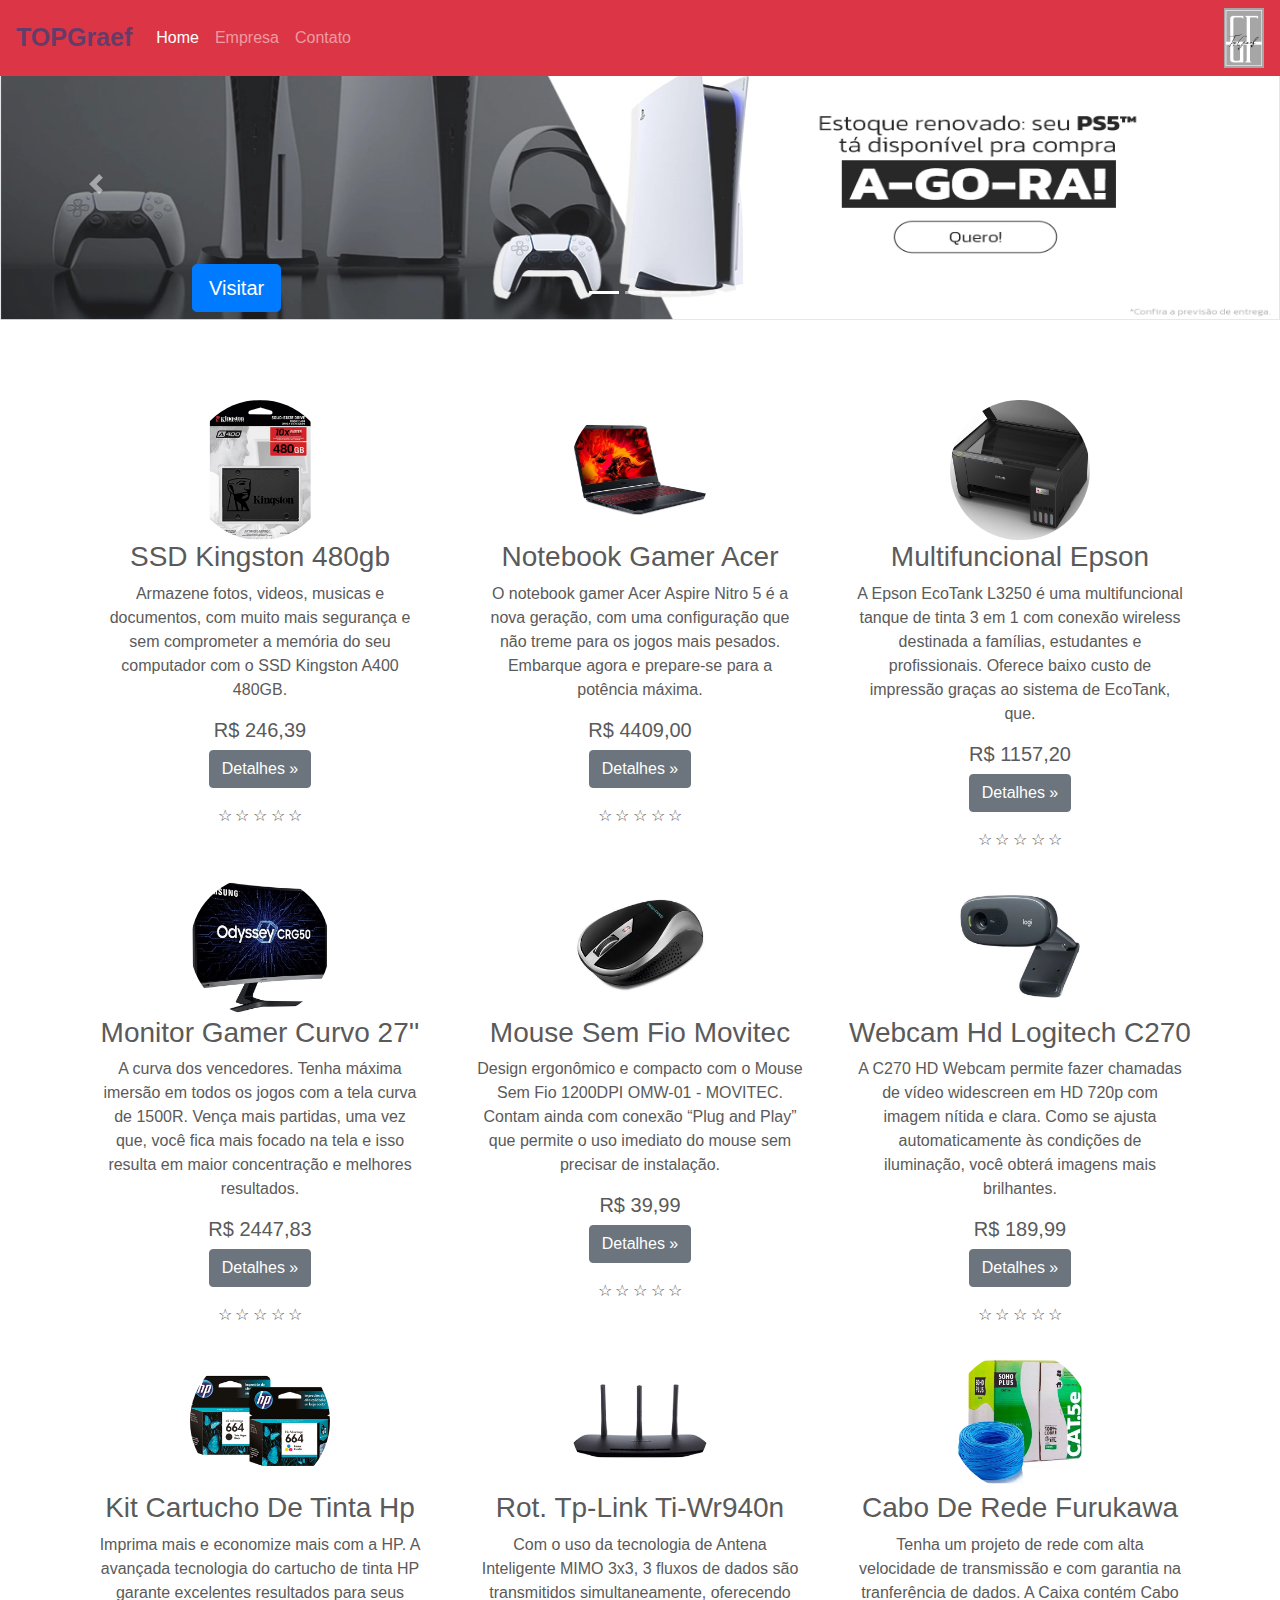
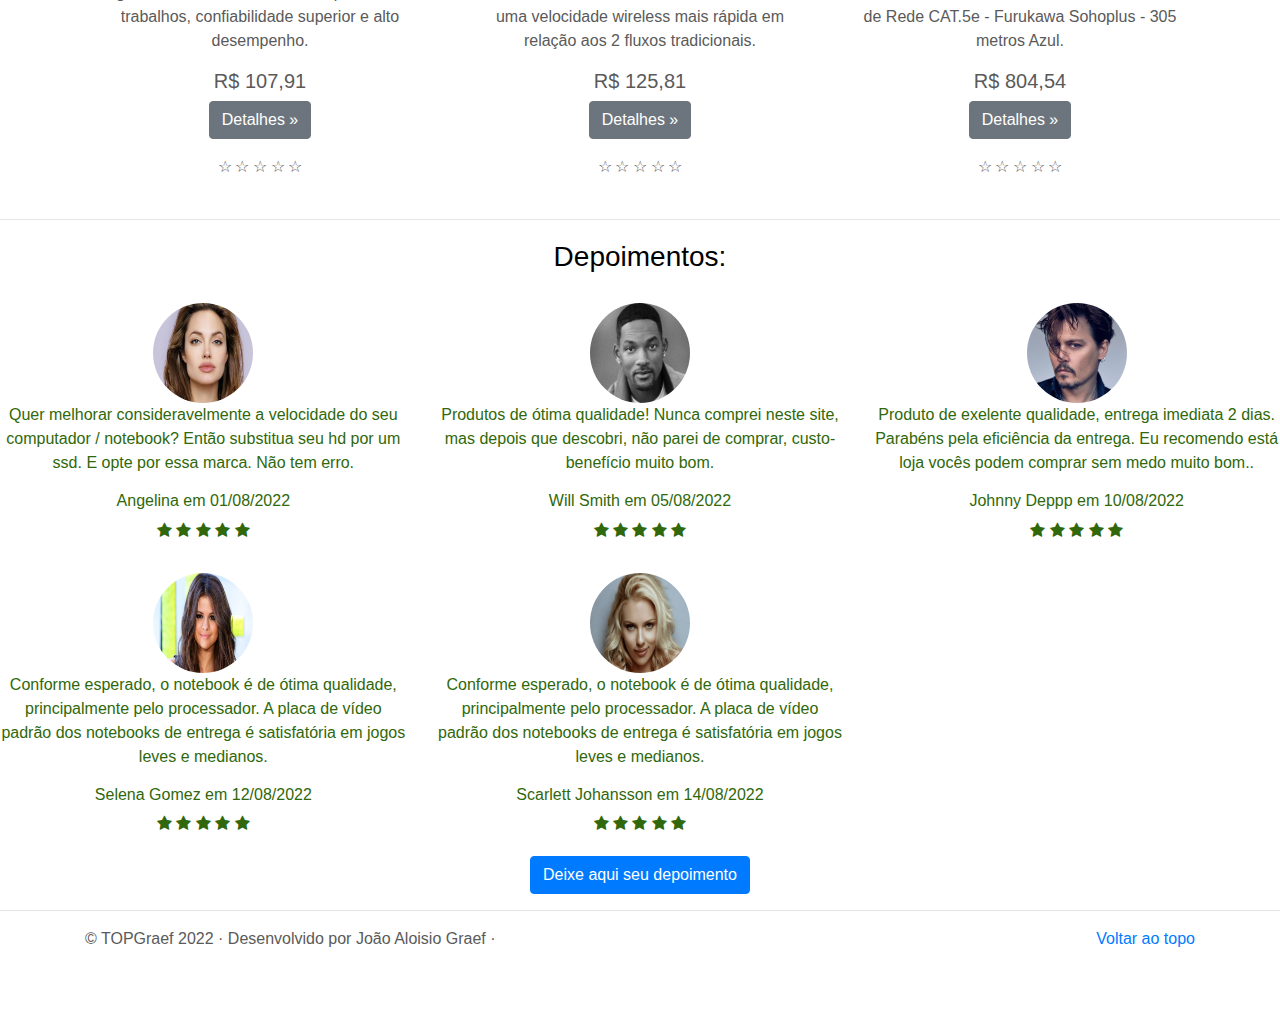
<file: index.html>
<!doctype html>
<html lang="en">

<head>
  <meta charset="utf-8">
  <meta name="viewport" content="width=device-width, initial-scale=1, shrink-to-fit=no">
  <meta name="description" content="">
  <meta name="author" content="">
  <link rel="icon" href="./Imagens/logo_loja.png">
  <link rel="stylesheet" href="./estilos.css">
  <link rel="stylesheet" href="https://cdnjs.cloudflare.com/ajax/libs/font-awesome/4.7.0/css/font-awesome.min.css">

  <title>TOPGraef Informática</title>

  <!-- Principal CSS do Bootstrap -->
  <link href="./bootstrap.min.css" rel="stylesheet">

  <!-- Estilos customizados para esse template -->
  <link href="./carousel.css" rel="stylesheet">

  <link rel="stylesheet" href="./estilos.css">
</head>

<body>

  <header>
    <nav class="navbar navbar-expand-md navbar-dark fixed-top bg-danger">
      <a class="navbar-brand" href="#"><b>TOPGraef</b></a>
      <button class="navbar-toggler" type="button" data-toggle="collapse" data-target="#navbarCollapse"
        aria-controls="navbarCollapse" aria-expanded="false" aria-label="Toggle navigation">
        <span class="navbar-toggler-icon"></span>
      </button>
      <div class="collapse navbar-collapse" id="navbarCollapse">
        <ul class="navbar-nav mr-auto">
          <li class="nav-item active">
            <a class="nav-link" href="./index.html">Home<span class="sr-only">(atual)</span></a>
          </li>
          <li class="nav-item">
            <a class="nav-link" href="./empresa.html">Empresa</a>
          </li>
          <li class="nav-item">
            <a class="nav-link " href="./contato.html">Contato</a>
          </li>
        </ul>
      </div>
      <img class="logo" src="./Imagens/logo_loja_menor.jpg" alt="">
    </nav>
  </header>

  <main role="main">
    <!--Carrossel-->
    <div id="myCarousel" class="carousel slide" data-ride="carousel">
      <ol class="carousel-indicators">
        <li data-target="#myCarousel" data-slide-to="0" class="active"></li>
        <li data-target="#myCarousel" data-slide-to="1"></li>
        <li data-target="#myCarousel" data-slide-to="2"></li>
      </ol>
      <div class="carousel-inner">
        <div class="carousel-item active">
          <img class="first-slide d-block w-100" src="./Imagens/anuncio1.webp"  alt="First slide">
          <div class="container">
            <div class="carousel-caption text-left">
              <p><a class="btn btn-lg btn-primary"
                  href="https://www.submarino.com.br/especial/playstation?chave=prf_hm_dt_gam_1_cupom-ps5"
                  target="_blank" role="button">Visitar</a></p>
            </div>
          </div>
        </div>
        <div class="carousel-item">
          <img class="second-slide d-block w-100" src="./Imagens/anuncio2.webp" alt="Second slide">
          <div class="container">
            <div class="carousel-caption text-left">
              <p><a class="btn btn-lg btn-primary"
                  href="https://www.submarino.com.br/especial/dia-dos-pais?chave=prf_hm_dt_0_1_diadospais"
                  target="_blank" role="button">Visitar</a></p>
            </div>
          </div>
        </div>
        <div class="carousel-item">
          <img class="third-slide d-block w-100" src="./Imagens/anuncio3.webp" alt="Third slide">
          <div class="container">
            <div class="carousel-caption text-left">
              <p><a class="btn btn-lg btn-primary"
                  href="https://www.submarino.com.br/especial/livros-faculdade?chave=prf_hm_dt_lit_1_vau"
                  target="_blank" role="button">Visitar</a></p>
            </div>
          </div>
        </div>
      </div>
      <a class="carousel-control-prev" href="#myCarousel" role="button" data-slide="prev">
        <span class="carousel-control-prev-icon" aria-hidden="true"></span>
        <span class="sr-only">Voltar</span>
      </a>
      <a class="carousel-control-next" href="#myCarousel" role="button" data-slide="next">
        <span class="carousel-control-next-icon" aria-hidden="true"></span>
        <span class="sr-only">Avançar</span>
      </a>
    </div>


    <!-- Mensagens de marketing e outras featurezinhas
      ================================================== -->
    <!-- Envolve o resto da página em outro container, para centralizar todo o conteúdo. -->


    <div class="container marketing">

      <!-- Primeira lista de produtos -->
      <div class="row">
        <div class="col-lg-4">
          <img class="rounded-circle" src="./Imagens/ssd_card.webp" alt="Generic placeholder image" width="140"
            height="140">
          <h3>SSD Kingston 480gb</h3>
          <p>Armazene fotos, videos, musicas e documentos, com muito mais segurança e sem comprometer
            a memória do seu computador com o SSD Kingston A400 480GB.</p>
          <h5>R$ 246,39</h5>
          <p><a class="btn btn-secondary" href="./produto1.html" role="button">Detalhes &raquo;</a></p>
          <div class="rating">
            <span>☆</span><span>☆</span><span>☆</span><span>☆</span><span>☆</span>
          </div>
        </div><!-- /.col-lg-4 -->

        <div class="col-lg-4">
          <img class="rounded-circle" src="./Imagens/notebook_card.webp" alt="Generic placeholder image" width="140"
            height="140">
          <h3>Notebook Gamer Acer</h3>
          <p>O notebook gamer Acer Aspire Nitro 5 é a nova geração, com uma configuração que
            não treme para os jogos mais pesados. Embarque agora e prepare-se para a potência máxima.</p>
          <h5>R$ 4409,00</h5>
          <p><a class="btn btn-secondary" href="./produto2.html" role="button">Detalhes &raquo;</a></p>
          <div class="rating">
            <span>☆</span><span>☆</span><span>☆</span><span>☆</span><span>☆</span>
          </div>
        </div><!-- /.col-lg-4 -->

        <div class="col-lg-4">
          <img class="rounded-circle" src="./Imagens/impressora_card.webp" alt="Generic placeholder image" width="140"
            height="140">
          <h3>Multifuncional Epson</h3>
          <p>A Epson EcoTank L3250 é uma multifuncional tanque de tinta 3 em 1 com conexão wireless destinada a
            famílias, estudantes e profissionais. Oferece baixo custo de impressão graças ao sistema de EcoTank,
            que.</p>
          <h5>R$ 1157,20</h5>
          <p><a class="btn btn-secondary" href="#" role="button">Detalhes &raquo;</a></p>
          <div class="rating">
            <span>☆</span><span>☆</span><span>☆</span><span>☆</span><span>☆</span>
          </div>
        </div><!-- /.col-lg-4 -->
      </div><!-- /.row -->

      <!-- Segunda lista de produtos-->
      <div class="row">
        <div class="col-lg-4">
          <img class="rounded-circle" src="./Imagens/monitor_card.webp" alt="Generic placeholder image" width="140"
            height="140">
          <h3>Monitor Gamer Curvo 27''</h3>
          <p>A curva dos vencedores. Tenha máxima imersão em todos os jogos com a tela curva de 1500R.
            Vença mais partidas, uma vez que, você fica mais focado na tela e isso resulta em maior
            concentração e melhores resultados.</p>
          <h5>R$ 2447,83</h5>
          <p><a class="btn btn-secondary" href="#" role="button">Detalhes &raquo;</a></p>
          <div class="rating">
            <span>☆</span><span>☆</span><span>☆</span><span>☆</span><span>☆</span>
          </div>
        </div><!-- /.col-lg-4 -->

        <div class="col-lg-4">
          <img class="rounded-circle" src="./Imagens/mouse_card.webp" alt="Generic placeholder image" width="140"
            height="140">
          <h3>Mouse Sem Fio Movitec</h3>
          <p>Design ergonômico e compacto com o Mouse Sem Fio 1200DPI OMW-01 - MOVITEC.
            Contam ainda com conexão “Plug and Play” que permite o
            uso imediato do mouse sem precisar de instalação. </p>
          <h5>R$ 39,99</h5>
          <p><a class="btn btn-secondary" href="#" role="button">Detalhes &raquo;</a></p>
          <div class="rating">
            <span>☆</span><span>☆</span><span>☆</span><span>☆</span><span>☆</span>
          </div>
        </div><!-- /.col-lg-4 -->

        <div class="col-lg-4">
          <img class="rounded-circle" src="./Imagens/webcam_card.webp" alt="Generic placeholder image" width="140"
            height="140">
          <h3>Webcam Hd Logitech C270</h3>
          <p>A C270 HD Webcam permite fazer chamadas de vídeo widescreen em HD 720p com imagem
            nítida e clara. Como se ajusta automaticamente às condições de iluminação,
            você obterá imagens mais brilhantes.</p>
          <h5>R$ 189,99</h5>
          <p><a class="btn btn-secondary" href="#" role="button">Detalhes &raquo;</a></p>
          <div class="rating">
            <span>☆</span><span>☆</span><span>☆</span><span>☆</span><span>☆</span>
          </div>
        </div><!-- /.col-lg-4 -->
      </div><!-- /.row -->

      <!-- Terceira lista de produtos-->
      <div class="row">
        <div class="col-lg-4">
          <img class="rounded-circle" src="./Imagens/cartucho_card.webp" alt="Generic placeholder image" width="140"
            height="140">
          <h3>Kit Cartucho De Tinta Hp</h3>
          <p>Imprima mais e economize mais com a HP. A avançada tecnologia do cartucho de tinta HP garante excelentes
            resultados para seus trabalhos, confiabilidade superior e alto desempenho.</p>
          <h5>R$ 107,91</h5>
          <p><a class="btn btn-secondary" href="#" role="button">Detalhes &raquo;</a></p>
          <div class="rating">
            <span>☆</span><span>☆</span><span>☆</span><span>☆</span><span>☆</span>
          </div>
        </div><!-- /.col-lg-4 -->

        <div class="col-lg-4">
          <img class="rounded-circle" src="./Imagens/roteador_card.webp" alt="Generic placeholder image" width="140"
            height="140">
          <h3>Rot. Tp-Link Ti-Wr940n</h3>
          <p>Com o uso da tecnologia de Antena Inteligente MIMO 3x3, 3 fluxos de dados são transmitidos simultaneamente,
            oferecendo uma velocidade wireless mais rápida em relação aos 2 fluxos tradicionais. </p>
          <h5>R$ 125,81</h5>
          <p><a class="btn btn-secondary" href="#" role="button">Detalhes &raquo;</a></p>
          <div class="rating">
            <span>☆</span><span>☆</span><span>☆</span><span>☆</span><span>☆</span>
          </div>
        </div><!-- /.col-lg-4 -->

        <div class="col-lg-4">
          <img class="rounded-circle" src="./Imagens/caborede_card.webp" alt="Generic placeholder image" width="140"
            height="140">
          <h3>Cabo De Rede Furukawa</h3>
          <p>Tenha um projeto de rede com alta velocidade de transmissão e com garantia na tranferência de dados.
            A Caixa contém Cabo de Rede CAT.5e - Furukawa Sohoplus - 305 metros Azul.</p>
          <h5>R$ 804,54</h5>
          <p><a class="btn btn-secondary" href="#" role="button">Detalhes &raquo;</a></p>
          <div class="rating">
            <span>☆</span><span>☆</span><span>☆</span><span>☆</span><span>☆</span>
          </div>
        </div><!-- /.col-lg-4 -->
      </div><!-- /.row -->

    </div><!-- /.container -->

    <hr>

    <!-- Depoimentos -->
    <div class="conteiner center">
      <h3>Depoimentos:</h3>
      <div class="row espaco-sup">
        <div class="col-lg-4">
          <img class="rounded-circle" src="./Imagens/pessoa1.jpg" alt="Generic placeholder image" width="100"
            height="100">
          <p>Quer melhorar consideravelmente a velocidade do seu computador / notebook?
            Então substitua seu hd por um ssd. E opte por essa marca. Não tem erro.
          </p>
          <h6>Angelina em 01/08/2022</h6>
          <span class="fa fa-star"></span>
          <span class="fa fa-star"></span>
          <span class="fa fa-star"></span>
          <span class="fa fa-star"></span>
          <span class="fa fa-star"></span>
        </div>

        <div class="col-lg-4">
          <img class="rounded-circle" src="./Imagens/pessoa2.jpg" alt="Generic placeholder image" width="100"
            height="100">
          <p>Produtos de ótima qualidade! Nunca comprei neste site, mas depois que descobri, não parei de comprar,
            custo-benefício muito bom.
          </p>
          <h6>Will Smith em 05/08/2022</h6>
          <span class="fa fa-star"></span>
          <span class="fa fa-star"></span>
          <span class="fa fa-star"></span>
          <span class="fa fa-star"></span>
          <span class="fa fa-star"></span>
        </div>

        <div class="col-lg-4">
          <img class="rounded-circle" src="./Imagens/pessoa3.jpg" alt="Generic placeholder image" width="100"
            height="100">
          <p>Produto de exelente qualidade, entrega imediata 2 dias. Parabéns pela eficiência da entrega.
            Eu recomendo está loja vocês podem comprar sem medo muito bom..
          </p>
          <h6>Johnny Deppp em 10/08/2022</h6>
          <span class="fa fa-star"></span>
          <span class="fa fa-star"></span>
          <span class="fa fa-star"></span>
          <span class="fa fa-star"></span>
          <span class="fa fa-star"></span>
        </div>
      </div>

      <div class="row espaco-sup">
        <div class="col-lg-4">
          <img class="rounded-circle" src="./Imagens/pessoa4.jpg" alt="Generic placeholder image" width="100"
            height="100">
          <p>Conforme esperado, o notebook é de ótima qualidade, principalmente pelo processador. A placa de vídeo
            padrão dos notebooks de entrega é satisfatória em jogos leves e medianos.
          </p>
          <h6>Selena Gomez em 12/08/2022</h6>
          <span class="fa fa-star"></span>
          <span class="fa fa-star"></span>
          <span class="fa fa-star"></span>
          <span class="fa fa-star"></span>
          <span class="fa fa-star"></span>
        </div>

        <div class="col-lg-4">
          <img class="rounded-circle" src="./Imagens/pessoa5.webp" alt="Generic placeholder image" width="100"
            height="100">
          <p>Conforme esperado, o notebook é de ótima qualidade, principalmente pelo processador. A placa de vídeo
            padrão dos notebooks de entrega é satisfatória em jogos leves e medianos.
          </p>
          <h6>Scarlett Johansson em 14/08/2022</h6>
          <span class="fa fa-star"></span>
          <span class="fa fa-star"></span>
          <span class="fa fa-star"></span>
          <span class="fa fa-star"></span>
          <span class="fa fa-star"></span>
        </div>
      </div>
    </div>


    <div class="conteiner center">
      <!-- Botão para acionar modal -->
      <button type="button" class="btn btn-primary" data-toggle="modal" data-target="#ExemploModalCentralizado">
        Deixe aqui seu depoimento
      </button>
    </div>


    <!-- Modal -->
    <div class="modal fade" id="ExemploModalCentralizado" tabindex="-1" role="dialog"
      aria-labelledby="TituloModalCentralizado" aria-hidden="true">
      <div class="modal-dialog modal-dialog-centered" role="document">
        <div class="modal-content">
          <div class="modal-header">
            <h5 class="modal-title" id="TituloModalCentralizado">DEPOIMENTO:
              <button type="button" class="close" data-dismiss="modal" aria-label="Fechar">
                <span aria-hidden="true">&times;</span>
              </button>
          </div>
          <div class="modal-body">
            <div class="form-group">
              <small id="emailHelp" class="form-text text-muted">Seus dados estão protegidos pela LGPD.</small>
              <label for="exampleFormControlInput1">Nome completo:</label>
              <input type="email" class="form-control" id="exampleFormControlInput1"
                placeholder="Digite seu nome aqui...">
            </div>
            <div class="form-group">
              <label for="exampleFormControlInput1">Endereço de email:</label>
              <input type="email" class="form-control" id="exampleFormControlInput1" placeholder="nome@exemplo.com">
            </div>
            <form>
              <div class="form-group">
                <label for="exampleFormControlFile1">Carregar arquivo de foto:</label>
                <input type="file" class="form-control-file" id="exampleFormControlFile1">
              </div>
            </form>
            <div class="form-group">
              <label for="exampleFormControlTextarea1">Seu depoimento:</label>
              <textarea class="form-control" id="exampleFormControlTextarea1" rows="10"
                placeholder="Digite aqui seu depoimento..."></textarea>
            </div>
            <div class="form-group">
              <label for="exampleFormControlInput1">Classifique sua experiência de compra:</label>
            </div>
            <div class="rating">
              <span>☆</span><span>☆</span><span>☆</span><span>☆</span><span>☆</span>
            </div>
          </div>
          <div class="modal-footer">
            <button type="button" class="btn btn-secondary" data-dismiss="modal">Fechar</button>
            <button type="button" class="btn btn-primary">Gravar depoimento</button>
          </div>
        </div>
      </div>
    </div>

    <!-- FOOTER -->
    <hr>
    <footer class="container">
      <p class="float-right"><a href="#">Voltar ao topo</a></p>
      <p>&copy; TOPGraef 2022 &middot; Desenvolvido por João Aloisio Graef &middot;</a></p>
    </footer>
  </main>

  <!-- Principal JavaScript do Bootstrap
    ================================================== -->
  <!-- Foi colocado no final para a página carregar mais rápido -->
  <script src="https://code.jquery.com/jquery-3.3.1.slim.min.js"
    integrity="sha384-q8i/X+965DzO0rT7abK41JStQIAqVgRVzpbzo5smXKp4YfRvH+8abtTE1Pi6jizo"
    crossorigin="anonymous"></script>
  <script>window.jQuery || document.write('<script src="../../assets/js/vendor/jquery-slim.min.js"><\/script>')</script>
  <script src="./popper.min.js"></script>
  <script src="./bootstrap.min.js"></script>
  <!-- Só faz o nossos placeholders de imagens funcionarem. Não precisar copiar a próxima linha! -->
  <script src="./holder.min.js"></script>
</body>

</html>
</file>
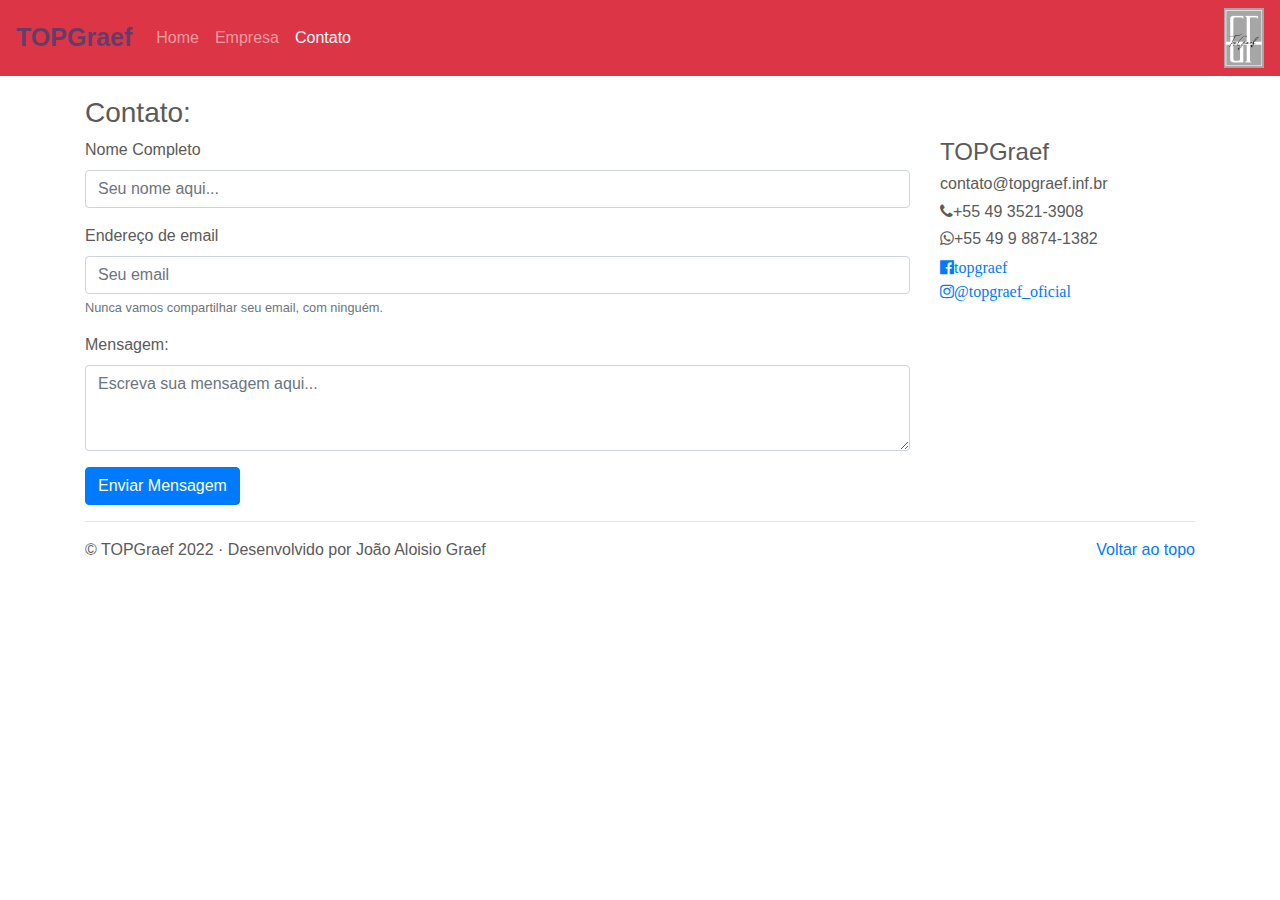
<file: contato.html>
<!DOCTYPE html>
<html lang="pt-br">
  <head>
    <!-- Meta tags Obrigatórias -->
    <meta charset="utf-8">
    <meta name="viewport" content="width=device-width, initial-scale=1, shrink-to-fit=no">

    <link rel="stylesheet" href="https://cdnjs.cloudflare.com/ajax/libs/font-awesome/4.7.0/css/font-awesome.min.css">
    <!-- Bootstrap CSS -->
    <link rel="stylesheet" href="https://stackpath.bootstrapcdn.com/bootstrap/4.1.3/css/bootstrap.min.css" integrity="sha384-MCw98/SFnGE8fJT3GXwEOngsV7Zt27NXFoaoApmYm81iuXoPkFOJwJ8ERdknLPMO" crossorigin="anonymous">
    
    <link rel="icon" href="./Imagens/logo_loja.png">

    <link rel="stylesheet" href="./estilos.css">


    <title>Contato - TOPGraef</title>

    <!-- Principal CSS do Bootstrap -->
    <link href="./bootstrap.min.css" rel="stylesheet">

    <!-- Estilos customizados para esse template -->
    <link href="./carousel.css" rel="stylesheet">
        
  </head>
  <body>
    <header>
      <nav class="navbar navbar-expand-md navbar-dark fixed-top bg-danger">
        <a class="navbar-brand" href="#"><b>TOPGraef</b></a>
        <button class="navbar-toggler" type="button" data-toggle="collapse" data-target="#navbarCollapse" aria-controls="navbarCollapse" aria-expanded="false" aria-label="Toggle navigation">
          <span class="navbar-toggler-icon"></span>
        </button>
        <div class="collapse navbar-collapse" id="navbarCollapse">
          <ul class="navbar-nav mr-auto">
            <li class="nav-item ">
              <a class="nav-link" href="./index.html">Home<span class="sr-only">(atual)</span></a>
            </li>
            <li class="nav-item">
              <a class="nav-link" href="./empresa.html">Empresa</a>
            </li>
            <li class="nav-item active">
              <a class="nav-link " href="./contato.html">Contato</a>
            </li>
          </ul>
        </div>
        <img class="logo" src="./Imagens/logo_loja_menor.jpg" alt="">
      </nav>
    </header>

    <div class="container conteiner-top">
      <h3>Contato:</h3>
      <div class="row">
        <div class="col-lg-9">
          <form>
            <div class="form-group">
              <label for="exampleInputPassword1">Nome Completo</label>
              <input type="password" class="form-control" id="exampleInputPassword1" placeholder="Seu nome aqui...">
            </div>
            <div class="form-group">
              <label for="exampleInputEmail1">Endereço de email</label>
              <input type="email" class="form-control" id="exampleInputEmail1" aria-describedby="emailHelp" placeholder="Seu email">
              <small id="emailHelp" class="form-text text-muted">Nunca vamos compartilhar seu email, com ninguém.</small>
            </div>
            <div class="form-group">
              <label for="exampleFormControlTextarea1">Mensagem:</label>
              <textarea class="form-control" id="exampleFormControlTextarea1" rows="3" placeholder="Escreva sua mensagem aqui..."></textarea>
            </div>
            <!-- Botão para acionar modal -->
            <button type="button" class="btn btn-primary" data-toggle="modal" data-target="#modalExemplo">
              Enviar Mensagem
            </button>

            <!-- Modal -->
            <div class="modal fade" id="modalExemplo" tabindex="-1" role="dialog" aria-labelledby="exampleModalLabel" aria-hidden="true">
              <div class="modal-dialog" role="document">
                <div class="modal-content">
                  <div class="modal-header">
                    <h5 class="modal-title" id="exampleModalLabel">Envio de Mensagem</h5>
                    <button type="button" class="close" data-dismiss="modal" aria-label="Fechar">
                      <span aria-hidden="true">&times;</span>
                    </button>
                  </div>
                  <div class="modal-body">
                    Agradecemos o seu contato. Logo entraremos em contato. Mensagem enviada com sucesso.
                  </div>
                  <div class="modal-footer">
                    <button type="button" class="btn btn-secondary" data-dismiss="modal">Fechar</button>
                  </div>
                </div>
              </div>
            </div>
          </form>
        </div>

        <div class="col-lg-3">
          <h4>TOPGraef</h4>
          <h6>contato@topgraef.inf.br</h6>
          <h6><i class="fa fa-phone" aria-hidden="true"></i>+55 49 3521-3908</h6>
          <h6><i class="fa fa-whatsapp" aria-hidden="true"></i>+55 49 9 8874-1382</h6>
          <a href="https://pt-br.facebook.com/topgraef" target="_blank"><i class="fa fa-facebook-official" aria-hidden="true">topgraef</i></a>
          <br>
          <a href="https://www.instagram.com/topgraef_oficial/" target="_blank"><i class="fa fa-instagram" aria-hidden="true">@topgraef_oficial</i></a>
          <h6></h6>
        </div>
      </div>
    </div>


    
    <footer class="container">
      <hr>
      <p class="float-right"><a href="#">Voltar ao topo</a></p>
      <p>&copy; TOPGraef 2022 &middot; Desenvolvido por João Aloisio Graef</p>
    </footer>

    <!-- JavaScript (Opcional) -->
    <!-- jQuery primeiro, depois Popper.js, depois Bootstrap JS -->
    <script src="https://code.jquery.com/jquery-3.3.1.slim.min.js" integrity="sha384-q8i/X+965DzO0rT7abK41JStQIAqVgRVzpbzo5smXKp4YfRvH+8abtTE1Pi6jizo" crossorigin="anonymous"></script>
    <script src="https://cdnjs.cloudflare.com/ajax/libs/popper.js/1.14.3/umd/popper.min.js" integrity="sha384-ZMP7rVo3mIykV+2+9J3UJ46jBk0WLaUAdn689aCwoqbBJiSnjAK/l8WvCWPIPm49" crossorigin="anonymous"></script>
    <script src="https://stackpath.bootstrapcdn.com/bootstrap/4.1.3/js/bootstrap.min.js" integrity="sha384-ChfqqxuZUCnJSK3+MXmPNIyE6ZbWh2IMqE241rYiqJxyMiZ6OW/JmZQ5stwEULTy" crossorigin="anonymous"></script>
  </body>
</html>
</file>
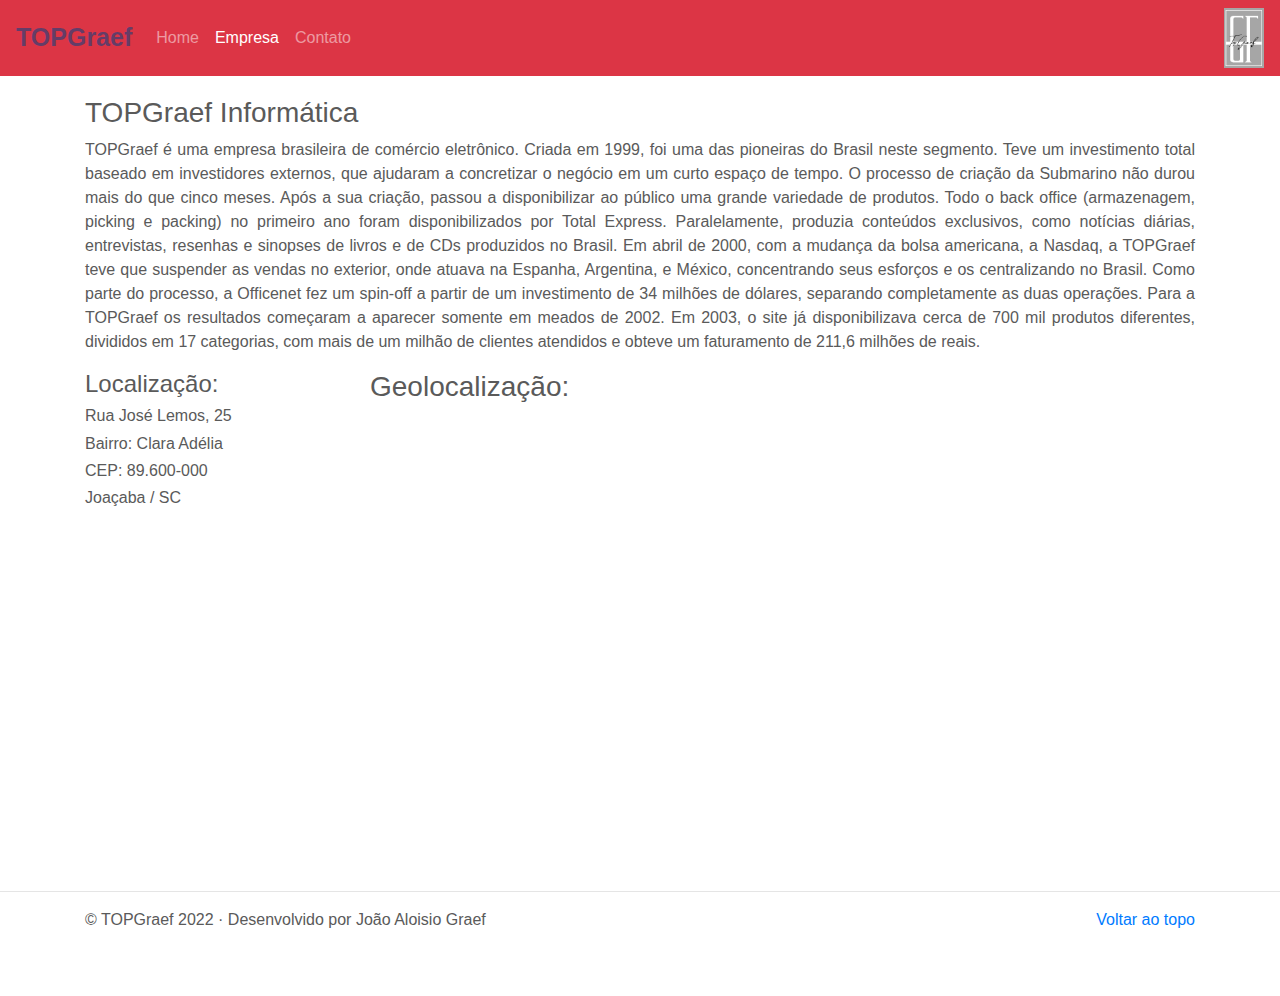
<file: empresa.html>
<!DOCTYPE html>
<html lang="pt-br">
  <head>
    <!-- Meta tags Obrigatórias -->
    <meta charset="utf-8">
    <meta name="viewport" content="width=device-width, initial-scale=1, shrink-to-fit=no">

    <!-- Bootstrap CSS -->
    <link rel="stylesheet" href="https://stackpath.bootstrapcdn.com/bootstrap/4.1.3/css/bootstrap.min.css" integrity="sha384-MCw98/SFnGE8fJT3GXwEOngsV7Zt27NXFoaoApmYm81iuXoPkFOJwJ8ERdknLPMO" crossorigin="anonymous">
    <link rel="icon" href="./Imagens/logo_loja.png">

    <link rel="stylesheet" href="./estilos.css">
    
    <title>Empresa - TOPGraef</title>
    
    <!-- Principal CSS do Bootstrap -->
    <link href="./bootstrap.min.css" rel="stylesheet">

    <!-- Estilos customizados para esse template -->
    <link href="./carousel.css" rel="stylesheet">
        
  </head>
  <body>
    <header>
      <nav class="navbar navbar-expand-md navbar-dark fixed-top bg-danger">
        <a class="navbar-brand" href="#"><b>TOPGraef</b></a>
        <button class="navbar-toggler" type="button" data-toggle="collapse" data-target="#navbarCollapse" aria-controls="navbarCollapse" aria-expanded="false" aria-label="Toggle navigation">
          <span class="navbar-toggler-icon"></span>
        </button>
        <div class="collapse navbar-collapse" id="navbarCollapse">
          <ul class="navbar-nav mr-auto">
            <li class="nav-item ">
              <a class="nav-link" href="./index.html">Home<span class="sr-only">(atual)</span></a>
            </li>
            <li class="nav-item active">
              <a class="nav-link" href="./empresa.html">Empresa</a>
            </li>
            <li class="nav-item">
              <a class="nav-link " href="./contato.html">Contato</a>
            </li>
          </ul>
        </div>
        <img class="logo" src="./Imagens/logo_loja_menor.jpg" alt="">
      </nav>
    </header>

    <div class="container conteiner-top">
      <h3>TOPGraef Informática</h3>
      <div class="row ">
        <div class="col-lg-12 ">
          <p>TOPGraef é uma empresa brasileira de comércio eletrônico. Criada em 1999, foi uma das 
            pioneiras do Brasil neste segmento. Teve um investimento total baseado em investidores 
            externos, que ajudaram a concretizar o negócio em um curto espaço de tempo. O processo 
            de criação da Submarino não durou mais do que cinco meses. Após a sua criação, passou 
            a disponibilizar ao público uma grande variedade de produtos. Todo o back office 
            (armazenagem, picking e packing) no primeiro ano foram disponibilizados por Total Express. 
            Paralelamente, produzia conteúdos exclusivos, como notícias diárias, entrevistas, 
            resenhas e sinopses de livros e de CDs produzidos no Brasil. Em abril de 2000, com a 
            mudança da bolsa americana, a Nasdaq, a TOPGraef teve que suspender as vendas no 
            exterior, onde atuava na Espanha, Argentina, e México, concentrando seus esforços 
            e os centralizando no Brasil. Como parte do processo, a Officenet fez um spin-off 
            a partir de um investimento de 34 milhões de dólares, separando completamente 
            as duas operações.
            Para a TOPGraef os resultados começaram a aparecer somente em meados de 2002.
            Em 2003, o site já disponibilizava cerca de 700 mil produtos diferentes, divididos 
            em 17 categorias, com mais de um milhão de clientes atendidos e obteve um 
            faturamento de 211,6 milhões de reais.
          </p>
        </div>
      </div>

      <div class="row">
        <div class="col-lg-3">
          <h4>Localização:</h4>
          <h6>Rua José Lemos, 25</h6>
          <h6>Bairro: Clara Adélia</h6>
          <h6>CEP: 89.600-000</h6>
          <h6>Joaçaba / SC</h6>
        </div>
        
        <div class="col-lg-9">
          <h3>Geolocalização:</h3>
          <div class="container-resp">
            <iframe class="responsive-iframe" src="https://www.google.com/maps/embed?pb=!1m18!1m12!1m3!1d3549.1428689449267!2d-51.52800458544063!3d-27.1832461110875!2m3!1f0!2f0!3f0!3m2!1i1024!2i768!4f13.1!3m3!1m2!1s0x94e3efe354220d11%3A0x4f75ede5f62b0a24!2sR.%20Jos%C3%A9%20Lemos%2C%2025%20-%20Joa%C3%A7aba%2C%20SC%2C%2089600-000!5e0!3m2!1spt-BR!2sbr!4v1660529152513!5m2!1spt-BR!2sbr" style="border:0;" allowfullscreen="" loading="lazy" referrerpolicy="no-referrer-when-downgrade"></iframe>
          </div>
        </div>
      </div>
    </div>

    <hr>
    <footer class="container">
      <p class="float-right"><a href="#">Voltar ao topo</a></p>
      <p>&copy; TOPGraef 2022 &middot; Desenvolvido por João Aloisio Graef</p>
    </footer>
    
    

    <!-- JavaScript (Opcional) -->
    <!-- jQuery primeiro, depois Popper.js, depois Bootstrap JS -->
    <script src="https://code.jquery.com/jquery-3.3.1.slim.min.js" integrity="sha384-q8i/X+965DzO0rT7abK41JStQIAqVgRVzpbzo5smXKp4YfRvH+8abtTE1Pi6jizo" crossorigin="anonymous"></script>
    <script src="https://cdnjs.cloudflare.com/ajax/libs/popper.js/1.14.3/umd/popper.min.js" integrity="sha384-ZMP7rVo3mIykV+2+9J3UJ46jBk0WLaUAdn689aCwoqbBJiSnjAK/l8WvCWPIPm49" crossorigin="anonymous"></script>
    <script src="https://stackpath.bootstrapcdn.com/bootstrap/4.1.3/js/bootstrap.min.js" integrity="sha384-ChfqqxuZUCnJSK3+MXmPNIyE6ZbWh2IMqE241rYiqJxyMiZ6OW/JmZQ5stwEULTy" crossorigin="anonymous"></script>
  </body>
</html>
</file>
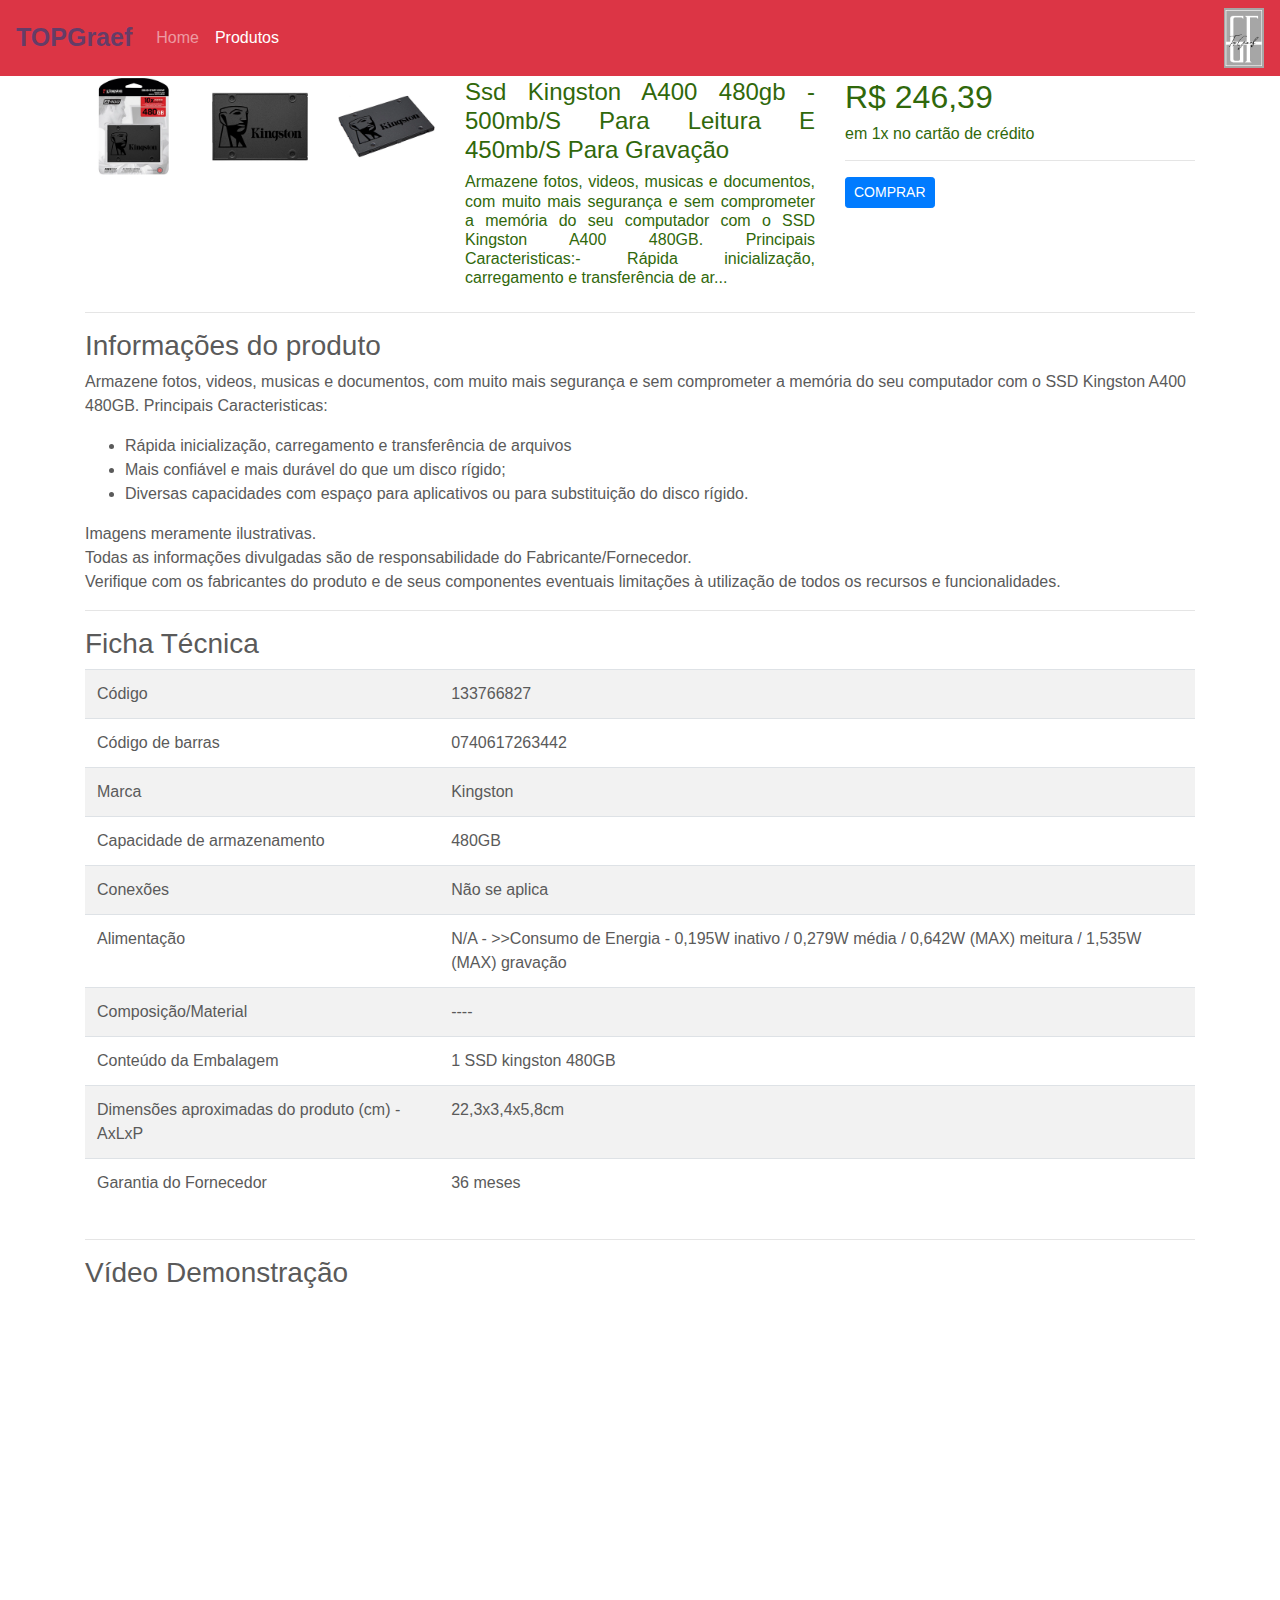
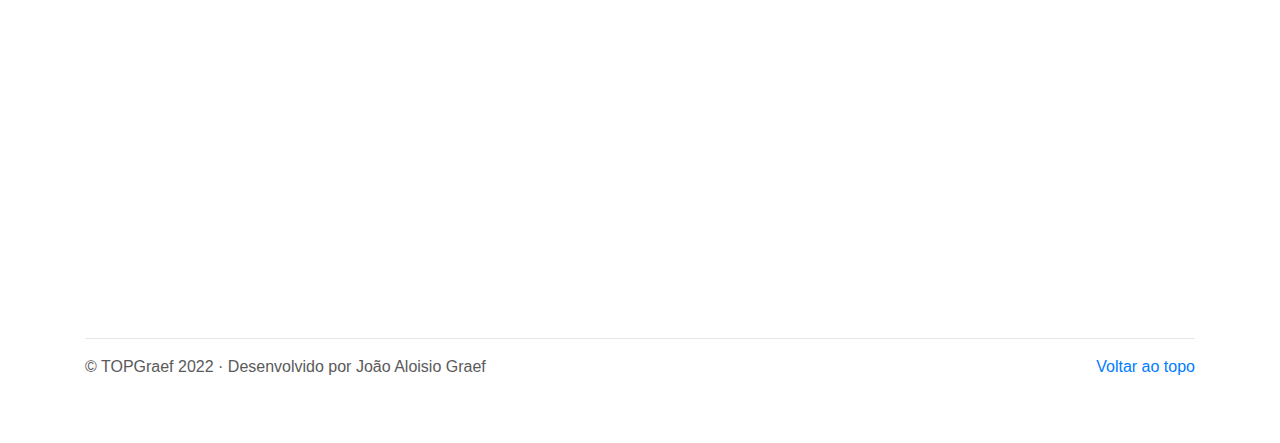
<file: produto1.html>
<!DOCTYPE html>
<html lang="pt-br">

<head>
  <!-- Meta tags Obrigatórias -->
  <meta charset="utf-8">
  <meta name="viewport" content="width=device-width, initial-scale=1, shrink-to-fit=no">
  <link rel="icon" href="./Imagens/icone_pagina_index.jpg">
  <!-- Bootstrap CSS -->
  <link rel="stylesheet" href="https://stackpath.bootstrapcdn.com/bootstrap/4.1.3/css/bootstrap.min.css"
    integrity="sha384-MCw98/SFnGE8fJT3GXwEOngsV7Zt27NXFoaoApmYm81iuXoPkFOJwJ8ERdknLPMO" crossorigin="anonymous">

  <link rel="stylesheet" href="./estilos.css">
  <title>Produtos - SSD CARD</title>

  <!-- Principal CSS do Bootstrap -->
  <link href="./bootstrap.min.css" rel="stylesheet">

  <!-- Estilos customizados para esse template -->
  <link href="./carousel.css" rel="stylesheet">
</head>

<body>
  <header>
    <nav class="navbar navbar-expand-md navbar-dark fixed-top bg-danger">
      <a class="navbar-brand" href="#"><b>TOPGraef</b></a>
      <button class="navbar-toggler" type="button" data-toggle="collapse" data-target="#navbarCollapse"
        aria-controls="navbarCollapse" aria-expanded="false" aria-label="Toggle navigation">
        <span class="navbar-toggler-icon"></span>
      </button>
      <div class="collapse navbar-collapse" id="navbarCollapse">
        <ul class="navbar-nav mr-auto">
          <li class="nav-item">
            <a class="nav-link" href="./index.html">Home<span class="sr-only">(atual)</span></a>
          </li>
          <li class="nav-item active">
            <a class="nav-link " href="#">Produtos</a>
          </li>
        </ul>
      </div>
      <img class="logo" src="./Imagens/logo_loja_menor.jpg" alt="">
    </nav>
  </header>


  <div class="container">
    <div class="row espaco-sup">
      <div class="col-lg-4">
        <div class="row">
          <div class="col ">
            <a href="" data-toggle="modal" data-target="#ver_imagem1"><img class="img-fluid"
                src="./Imagens/ssd_card.webp" alt=""></a>
          </div>
          <div class="col">
            <a href="" data-toggle="modal" data-target="#ver_imagem2"><img class="img-fluid"
                src="./Imagens/ssd_card1.webp" alt=""></a>
          </div>
          <div class="col">
            <a href="" data-toggle="modal" data-target="#ver_imagem3"><img class="img-fluid"
                src="./Imagens/ssd_card2.webp" alt=""></a>
          </div>
        </div>
      </div>

      <div class="col-lg-4">
        <h4 class="justificado">Ssd Kingston A400 480gb - 500mb/S Para Leitura E 450mb/S Para Gravação</h4>
        <h6 class="justificado">Armazene fotos, videos, musicas e documentos, com muito mais segurança e
          sem comprometer a memória do seu computador com o SSD Kingston A400 480GB.
          Principais Caracteristicas:- Rápida inicialização, carregamento e transferência de ar...</h6>

      </div>
      <div class="col-lg-4">
        <h2>R$ 246,39</h2>
        <h6>em 1x no cartão de crédito</h6>
        <hr>
        <a href="https://www.submarino.com.br/produto/133766827?pfm_carac=os%20mais%20vendidos%20da%20categoria&pfm_page=category&pfm_pos=category_page.rr1&pfm_type=vit_recommendation&DCSext.recom=RR_category_page.rr1-mars_TopSalesCategory%3AP%3A1%3A%3Aads%3Dn%2Fa%3AorderAdsTest%3D&nm_origem=rec_category_page.rr1-mars_TopSalesCategory%3AP%3A1%3A%3Aads%3Dn%2Fa%3AorderAdsTest%3D&nm_ranking_rec=1&offerId=617b026e90c855503774f4eb"
          target="_blank"><button type="button" class="btn btn-primary btn-sm">COMPRAR</button></a>

      </div>
    </div>
    <hr>
    <div class="row">
      <div class="col">
        <h3>Informações do produto</h3>
        <p>Armazene fotos, videos, musicas e documentos, com muito mais segurança e sem comprometer
          a memória do seu computador com o SSD Kingston A400 480GB. Principais Caracteristicas:</p>
        <ul>
          <li>Rápida inicialização, carregamento e transferência de arquivos</li>
          <li>Mais confiável e mais durável do que um disco rígido;</li>
          <li>Diversas capacidades com espaço para aplicativos ou para substituição do disco rígido.</li>
        </ul>
        <ul class="list-unstyled">
          <li>Imagens meramente ilustrativas.</li>
          <li>Todas as informações divulgadas são de responsabilidade do Fabricante/Fornecedor.</li>
          <li>Verifique com os fabricantes do produto e de seus componentes eventuais limitações à
            utilização de todos os recursos e funcionalidades.</li>
        </ul>
        <hr>
        <h3>Ficha Técnica</h3>

        <table class="table table-striped">
          <tbody>
            <tr>
              <td>Código</td>
              <td>133766827</td>
            </tr>
            <tr>
              <td>Código de barras</td>
              <td>0740617263442</td>
            </tr>
            <tr>
              <td>Marca</td>
              <td>Kingston</td>
            </tr>
            <tr>
              <td>Capacidade de armazenamento</td>
              <td>480GB</td>
            </tr>
            <tr>
              <td>Conexões</td>
              <td>Não se aplica</td>
            </tr>
            <tr>
              <td>Alimentação</td>
              <td>N/A - >>Consumo de Energia - 0,195W inativo / 0,279W média / 0,642W (MAX) meitura / 1,535W (MAX)
                gravação</td>
            </tr>
            <tr>
              <td>Composição/Material</td>
              <td>----</td>
            </tr>
            <tr>
              <td>Conteúdo da Embalagem</td>
              <td> 1 SSD kingston 480GB</td>
            </tr>
            <tr>
              <td>Dimensões aproximadas do produto (cm) - AxLxP</td>
              <td>22,3x3,4x5,8cm</td>
            </tr>
            <tr>
              <td>Garantia do Fornecedor</td>
              <td>36 meses</td>
            </tr>
          </tbody>
        </table>
      </div>
    </div>
    <hr>
    <h3>Vídeo Demonstração</h3>
    <div class="container-resp">
      <iframe class="responsive-iframe" src="https://www.youtube.com/embed/C4LtRFWPpoA"
        title="SATA, M.2 SSD 120GB-1,92TB – Kingston A400" frameborder="0" allow="accelerometer; 
        autoplay; clipboard-write; encrypted-media; gyroscope; picture-in-picture" allowfullscreen></iframe>
    </div>
    <!--Fim Container -->
  </div>

  <!--Modal imagem -->
  <div class="modal fade" id="ver_imagem1" tabindex="-1" role="dialog" aria-labelledby="exampleModalLabel"
    aria-hidden="true">
    <div class="modal-dialog" role="document">
      <div class="modal-content">
        <div class="modal-header">
          <h5 class="modal-title" id="exampleModalLabel">Detalhe da Imagem</h5>
          <button type="button" class="close" data-dismiss="modal" aria-label="Fechar">
            <span aria-hidden="true">&times;</span>
          </button>
        </div>
        <img src="./Imagens/ssd_original.webp" alt="">
        <div class="modal-footer">
          <button type="button" class="btn btn-secondary" data-dismiss="modal">Fechar</button>
        </div>
      </div>
    </div>
  </div>

  <div class="modal fade" id="ver_imagem2" tabindex="-1" role="dialog" aria-labelledby="exampleModalLabel"
    aria-hidden="true">
    <div class="modal-dialog" role="document">
      <div class="modal-content">
        <div class="modal-header">
          <h5 class="modal-title" id="exampleModalLabel">Detalhe da Imagem</h5>
          <button type="button" class="close" data-dismiss="modal" aria-label="Fechar">
            <span aria-hidden="true">&times;</span>
          </button>
        </div>
        <img src="./Imagens/ssd_card1.webp" alt="">
        <div class="modal-footer">
          <button type="button" class="btn btn-secondary" data-dismiss="modal">Fechar</button>
        </div>
      </div>
    </div>
  </div>

  <div class="modal fade" id="ver_imagem3" tabindex="-1" role="dialog" aria-labelledby="exampleModalLabel"
    aria-hidden="true">
    <div class="modal-dialog" role="document">
      <div class="modal-content">
        <div class="modal-header">
          <h5 class="modal-title" id="exampleModalLabel">Detalhe da Imagem</h5>
          <button type="button" class="close" data-dismiss="modal" aria-label="Fechar">
            <span aria-hidden="true">&times;</span>
          </button>
        </div>
        <img src="./Imagens/ssd_card2.webp" alt="">
        <div class="modal-footer">
          <button type="button" class="btn btn-secondary" data-dismiss="modal">Fechar</button>
        </div>
      </div>
    </div>
  </div>

  <footer class="container">
    <hr>
    <p class="float-right"><a href="#">Voltar ao topo</a></p>
    <p>&copy; TOPGraef 2022 &middot; Desenvolvido por João Aloisio Graef</p>
  </footer>

  <!-- JavaScript (Opcional) -->
  <!-- jQuery primeiro, depois Popper.js, depois Bootstrap JS -->
  <script src="https://code.jquery.com/jquery-3.3.1.slim.min.js"
    integrity="sha384-q8i/X+965DzO0rT7abK41JStQIAqVgRVzpbzo5smXKp4YfRvH+8abtTE1Pi6jizo"
    crossorigin="anonymous"></script>
  <script src="https://cdnjs.cloudflare.com/ajax/libs/popper.js/1.14.3/umd/popper.min.js"
    integrity="sha384-ZMP7rVo3mIykV+2+9J3UJ46jBk0WLaUAdn689aCwoqbBJiSnjAK/l8WvCWPIPm49"
    crossorigin="anonymous"></script>
  <script src="https://stackpath.bootstrapcdn.com/bootstrap/4.1.3/js/bootstrap.min.js"
    integrity="sha384-ChfqqxuZUCnJSK3+MXmPNIyE6ZbWh2IMqE241rYiqJxyMiZ6OW/JmZQ5stwEULTy"
    crossorigin="anonymous"></script>
</body>

</html>
</file>
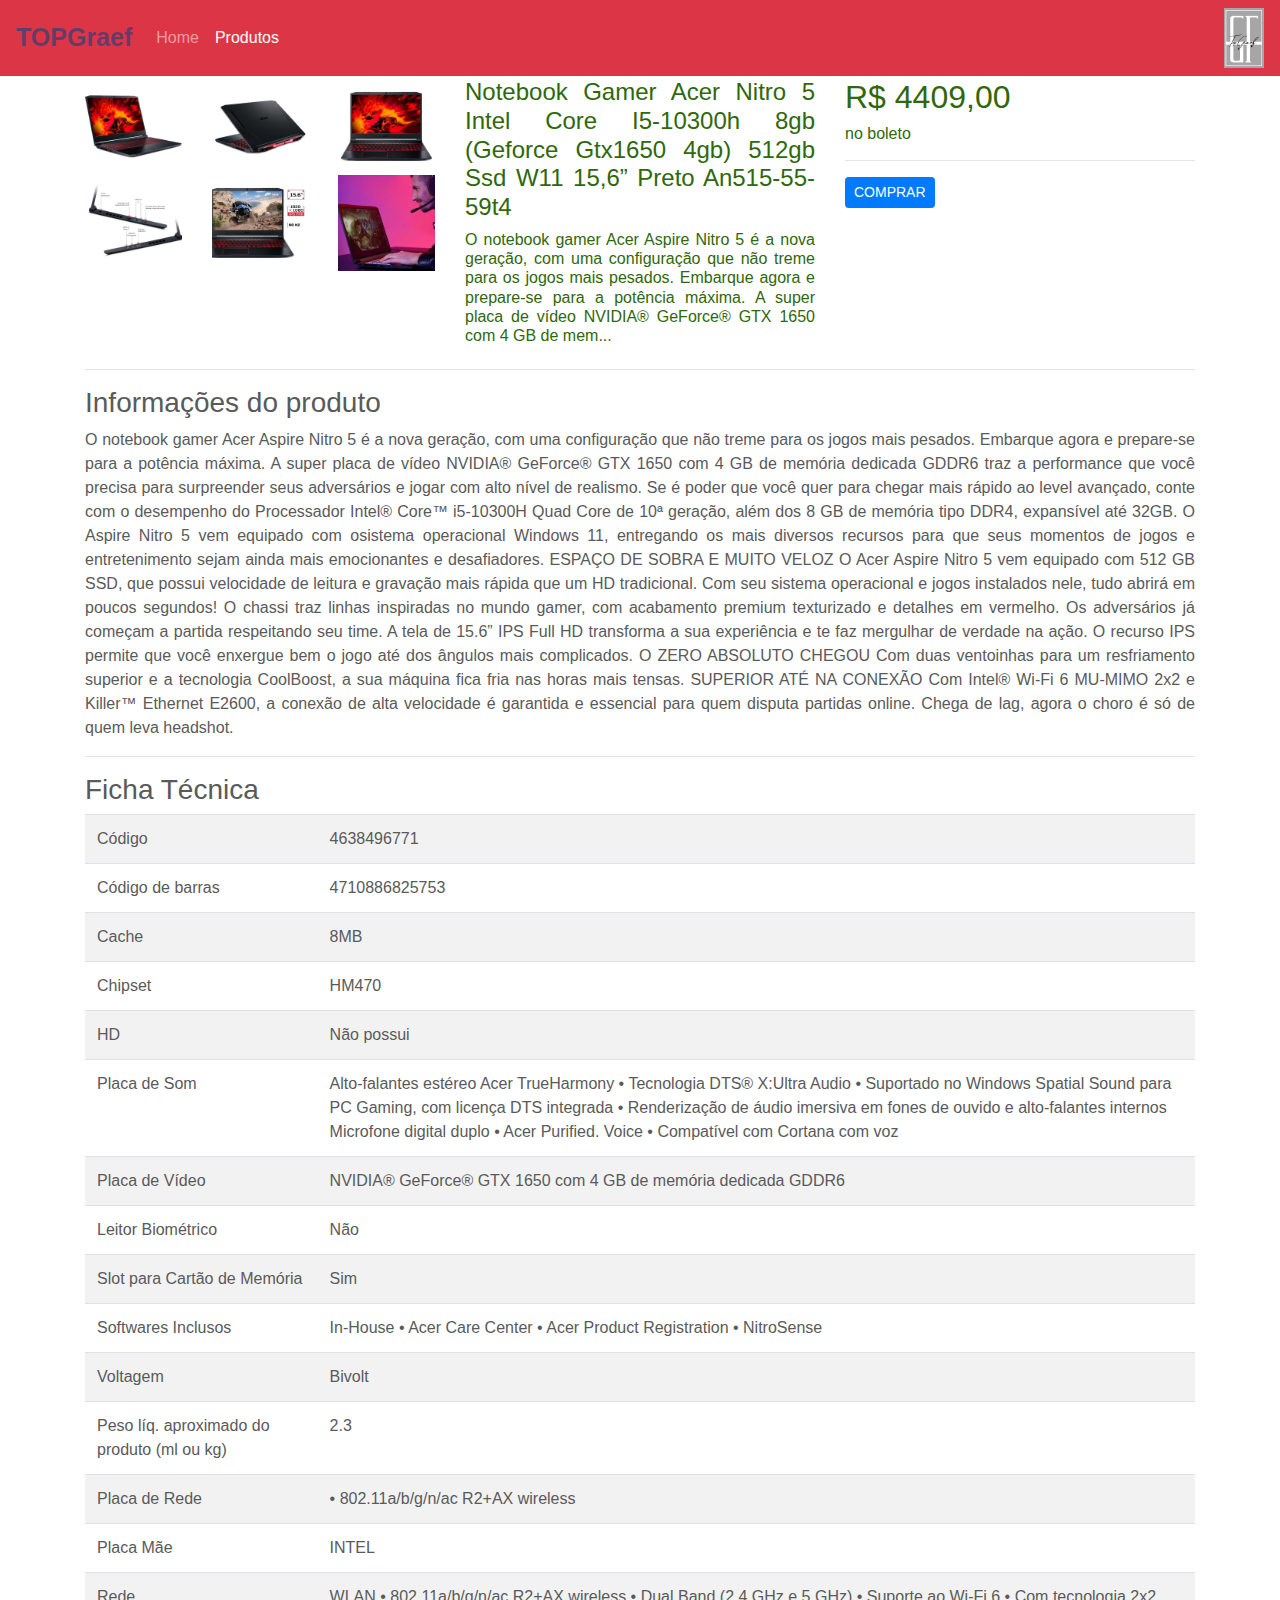
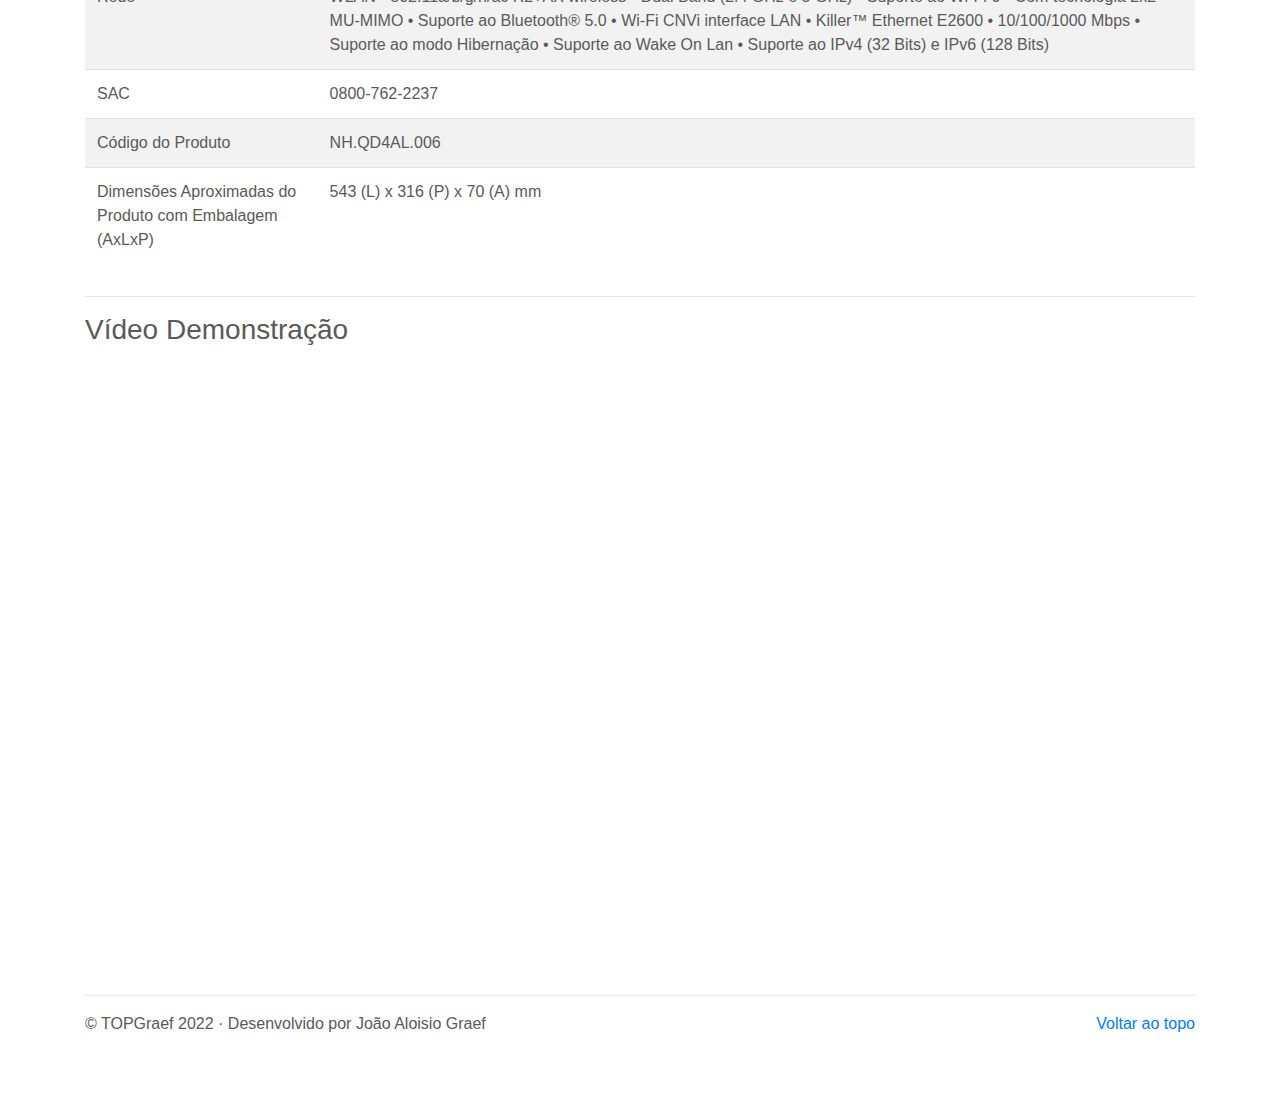
<file: produto2.html>
<!DOCTYPE html>
<html lang="pt-br">

<head>
    <!-- Meta tags Obrigatórias -->
    <meta charset="utf-8">
    <meta name="viewport" content="width=device-width, initial-scale=1, shrink-to-fit=no">
    <link rel="icon" href="./Imagens/icone_pagina_index.jpg">
    <!-- Bootstrap CSS -->
    <link rel="stylesheet" href="https://stackpath.bootstrapcdn.com/bootstrap/4.1.3/css/bootstrap.min.css"
        integrity="sha384-MCw98/SFnGE8fJT3GXwEOngsV7Zt27NXFoaoApmYm81iuXoPkFOJwJ8ERdknLPMO" crossorigin="anonymous">

    <link rel="stylesheet" href="./estilos.css">
    <title>Produtos - SSD CARD</title>

    <!-- Principal CSS do Bootstrap -->
    <link href="./bootstrap.min.css" rel="stylesheet">

    <!-- Estilos customizados para esse template -->
    <link href="./carousel.css" rel="stylesheet">
</head>

<body>
    <header>
        <nav class="navbar navbar-expand-md navbar-dark fixed-top bg-danger">
            <a class="navbar-brand" href="#"><b>TOPGraef</b></a>
            <button class="navbar-toggler" type="button" data-toggle="collapse" data-target="#navbarCollapse"
                aria-controls="navbarCollapse" aria-expanded="false" aria-label="Toggle navigation">
                <span class="navbar-toggler-icon"></span>
            </button>
            <div class="collapse navbar-collapse" id="navbarCollapse">
                <ul class="navbar-nav mr-auto">
                    <li class="nav-item">
                        <a class="nav-link" href="./index.html">Home<span class="sr-only">(atual)</span></a>
                    </li>
                    <li class="nav-item active">
                        <a class="nav-link " href="#">Produtos</a>
                    </li>
                </ul>
            </div>
            <img class="logo" src="./Imagens/logo_loja_menor.jpg" alt="">
        </nav>
    </header>


    <div class="container">
        <div class="row espaco-sup">
            <div class="col-lg-4">
                <div class="row">
                    <div class="col ">
                        <a href="" data-toggle="modal" data-target="#ver_imagem1"><img class="img-fluid"
                                src="./Imagens/notebook_card.webp" alt=""></a>
                    </div>
                    <div class="col">
                        <a href="" data-toggle="modal" data-target="#ver_imagem2"><img class="img-fluid"
                                src="./Imagens/notebook_card1.webp" alt=""></a>
                    </div>
                    <div class="col">
                        <a href="" data-toggle="modal" data-target="#ver_imagem3"><img class="img-fluid"
                                src="./Imagens/notebook_card2.webp" alt=""></a>
                    </div>
                </div>
                <div class="row">
                    <div class="col ">
                        <a href="" data-toggle="modal" data-target="#ver_imagem4"><img class="img-fluid"
                                src="./Imagens/notebook_card3.webp" alt=""></a>
                    </div>
                    <div class="col">
                        <a href="" data-toggle="modal" data-target="#ver_imagem5"><img class="img-fluid"
                                src="./Imagens/notebook_card4.webp" alt=""></a>
                    </div>
                    <div class="col">
                        <a href="" data-toggle="modal" data-target="#ver_imagem6"><img class="img-fluid"
                                src="./Imagens/notebook_card5.webp" alt=""></a>
                    </div>
                </div>
            </div>

            <div class="col-lg-4">
                <h4 class="justificado">Notebook Gamer Acer Nitro 5 Intel Core I5-10300h 8gb (Geforce Gtx1650 4gb) 512gb
                    Ssd W11 15,6” Preto An515-55-59t4</h4>
                <h6 class="justificado">O notebook gamer Acer Aspire Nitro 5 é a nova geração, com uma configuração que
                    não treme para os jogos mais pesados. Embarque agora e prepare-se para a potência
                    máxima. A super placa de vídeo NVIDIA® GeForce® GTX 1650 com 4 GB de mem...</h6>

            </div>
            <div class="col-lg-4">
                <h2>R$ 4409,00</h2>
                <h6>no boleto</h6>
                <hr>
                <a href="https://www.submarino.com.br/produto/4638496771?pfm_index=NaN&pfm_page=category&pfm_pos=grid&pfm_type=category_page&cor=PRETO&voltagem=BIVOLT"
                    target="_blank"><button type="button" class="btn btn-primary btn-sm">COMPRAR</button></a>

            </div>
        </div>
        <hr>
        <div class="row">
            <div class="col">
                <h3>Informações do produto</h3>
                <p class="justificado">O notebook gamer Acer Aspire Nitro 5 é a nova geração, com uma configuração que não treme para os
                    jogos
                    mais pesados. Embarque agora e prepare-se para a potência máxima. A super placa de vídeo NVIDIA®
                    GeForce® GTX 1650 com 4 GB de memória dedicada GDDR6 traz a performance que você precisa para
                    surpreender seus adversários e jogar com alto nível de realismo. Se é poder que você quer para
                    chegar mais rápido ao level avançado, conte com o desempenho do Processador Intel® Core™ i5-10300H
                    Quad Core de 10ª geração, além dos 8 GB de memória tipo DDR4, expansível até 32GB. O Aspire Nitro 5
                    vem equipado com osistema operacional Windows 11, entregando os mais diversos recursos para que seus
                    momentos de jogos e entretenimento sejam ainda mais emocionantes e desafiadores. ESPAÇO DE SOBRA E
                    MUITO VELOZ O Acer Aspire Nitro 5 vem equipado com 512 GB SSD, que possui velocidade de leitura e
                    gravação mais rápida que um HD tradicional. Com seu sistema operacional e jogos instalados nele,
                    tudo
                    abrirá em poucos segundos! O chassi traz linhas inspiradas no mundo gamer, com acabamento premium
                    texturizado e detalhes em vermelho. Os adversários já começam a partida respeitando seu time. A tela
                    de 15.6” IPS Full HD transforma a sua experiência e te faz mergulhar de verdade na ação. O recurso
                    IPS
                    permite que você enxergue bem o jogo até dos ângulos mais complicados. O ZERO ABSOLUTO CHEGOU Com
                    duas
                    ventoinhas para um resfriamento superior e a tecnologia CoolBoost, a sua máquina fica fria nas horas
                    mais
                    tensas. SUPERIOR ATÉ NA CONEXÃO Com Intel® Wi-Fi 6 MU-MIMO 2x2 e Killer™ Ethernet E2600, a conexão
                    de alta
                    velocidade é garantida e essencial para quem disputa partidas online. Chega de lag, agora o choro é
                    só
                    de quem leva headshot.</p>

                <hr>
                <h3>Ficha Técnica</h3>

                <table class="table table-striped">
                    <tbody>
                        <tr>
                            <td>Código</td>
                            <td>4638496771</td>
                        </tr>
                        <tr>
                            <td>Código de barras</td>
                            <td>4710886825753</td>
                        </tr>
                        <tr>
                            <td>Cache</td>
                            <td>8MB</td>
                        </tr>
                        <tr>
                            <td>Chipset</td>
                            <td>HM470</td>
                        </tr>
                        <tr>
                            <td>HD</td>
                            <td>Não possui</td>
                        </tr>
                        <tr>
                            <td>Placa de Som</td>
                            <td>Alto-falantes estéreo Acer TrueHarmony • Tecnologia DTS® X:Ultra Audio • Suportado no
                                Windows Spatial Sound para PC Gaming, com licença DTS integrada • Renderização de áudio
                                imersiva em fones de ouvido e alto-falantes internos Microfone digital duplo • Acer
                                Purified. Voice • Compatível com Cortana com voz</td>
                        </tr>
                        <tr>
                            <td>Placa de Vídeo </td>
                            <td>NVIDIA® GeForce® GTX 1650 com 4 GB de memória dedicada GDDR6</td>
                        </tr>
                        <tr>
                            <td>Leitor Biométrico</td>
                            <td>Não</td>
                        </tr>
                        <tr>
                            <td>Slot para Cartão de Memória</td>
                            <td>Sim</td>
                        </tr>
                        <tr>
                            <td>Softwares Inclusos</td>
                            <td>In-House • Acer Care Center • Acer Product Registration • NitroSense</td>
                        </tr>

                        <tr>
                            <td>Voltagem</td>
                            <td>Bivolt</td>
                        </tr>
                        <tr>
                            <td>Peso líq. aproximado do produto (ml ou kg)</td>
                            <td>2.3</td>
                        </tr>
                        <tr>
                            <td>Placa de Rede</td>
                            <td>• 802.11a/b/g/n/ac R2+AX wireless</td>
                        </tr>
                        <tr>
                            <td>Placa Mãe</td>
                            <td>INTEL</td>
                        </tr>
                        <tr>
                            <td>Rede</td>
                            <td>WLAN • 802.11a/b/g/n/ac R2+AX wireless • Dual Band (2.4 GHz e 5 GHz) • Suporte ao Wi-Fi
                                6 • Com tecnologia 2x2 MU-MIMO • Suporte ao Bluetooth® 5.0 • Wi-Fi CNVi interface LAN •
                                Killer™ Ethernet E2600 • 10/100/1000 Mbps • Suporte ao modo Hibernação • Suporte ao Wake
                                On Lan • Suporte ao IPv4 (32 Bits) e IPv6 (128 Bits)</td>
                        </tr>
                        <tr>
                            <td>SAC</td>
                            <td>0800-762-2237</td>
                        </tr>
                        <tr>
                            <td>Código do Produto</td>
                            <td>NH.QD4AL.006</td>
                        </tr>
                        <tr>
                            <td>Dimensões Aproximadas do Produto com Embalagem (AxLxP)</td>
                            <td>543 (L) x 316 (P) x 70 (A) mm</td>
                        </tr>
                    </tbody>
                </table>
            </div>
        </div>
        <hr>
        <h3>Vídeo Demonstração</h3>
        <div class="container-resp">
            <iframe class="responsive-iframe" src="https://www.youtube.com/embed/vdMYC9LcsQA"
                title="Notebook GAMER Acer Nitro 5 I5 10300H GTX1650 EM DETALHES!" frameborder="0"
                allow="accelerometer; autoplay; clipboard-write; encrypted-media; gyroscope; picture-in-picture"
                allowfullscreen></iframe>
        </div>
        <!--Fim Container -->
    </div>

    <!--Modal imagem -->
    <div class="modal fade" id="ver_imagem1" tabindex="-1" role="dialog" aria-labelledby="exampleModalLabel"
        aria-hidden="true">
        <div class="modal-dialog" role="document">
            <div class="modal-content">
                <div class="modal-header">
                    <h5 class="modal-title" id="exampleModalLabel">Detalhe da Imagem</h5>
                    <button type="button" class="close" data-dismiss="modal" aria-label="Fechar">
                        <span aria-hidden="true">&times;</span>
                    </button>
                </div>
                <img src="./Imagens/notebook_card.webp" alt="">
                <div class="modal-footer">
                    <button type="button" class="btn btn-secondary" data-dismiss="modal">Fechar</button>
                </div>
            </div>
        </div>
    </div>

    <div class="modal fade" id="ver_imagem2" tabindex="-1" role="dialog" aria-labelledby="exampleModalLabel"
        aria-hidden="true">
        <div class="modal-dialog" role="document">
            <div class="modal-content">
                <div class="modal-header">
                    <h5 class="modal-title" id="exampleModalLabel">Detalhe da Imagem</h5>
                    <button type="button" class="close" data-dismiss="modal" aria-label="Fechar">
                        <span aria-hidden="true">&times;</span>
                    </button>
                </div>
                <img src="./Imagens/notebook_card1.webp" alt="">
                <div class="modal-footer">
                    <button type="button" class="btn btn-secondary" data-dismiss="modal">Fechar</button>
                </div>
            </div>
        </div>
    </div>

    <div class="modal fade" id="ver_imagem3" tabindex="-1" role="dialog" aria-labelledby="exampleModalLabel"
        aria-hidden="true">
        <div class="modal-dialog" role="document">
            <div class="modal-content">
                <div class="modal-header">
                    <h5 class="modal-title" id="exampleModalLabel">Detalhe da Imagem</h5>
                    <button type="button" class="close" data-dismiss="modal" aria-label="Fechar">
                        <span aria-hidden="true">&times;</span>
                    </button>
                </div>
                <img src="./Imagens/notebook_card2.webp" alt="">
                <div class="modal-footer">
                    <button type="button" class="btn btn-secondary" data-dismiss="modal">Fechar</button>
                </div>
            </div>
        </div>
    </div>

    <div class="modal fade" id="ver_imagem4" tabindex="-1" role="dialog" aria-labelledby="exampleModalLabel"
        aria-hidden="true">
        <div class="modal-dialog" role="document">
            <div class="modal-content">
                <div class="modal-header">
                    <h5 class="modal-title" id="exampleModalLabel">Detalhe da Imagem</h5>
                    <button type="button" class="close" data-dismiss="modal" aria-label="Fechar">
                        <span aria-hidden="true">&times;</span>
                    </button>
                </div>
                <img src="../Imagens/notebook_card3.webp" alt="">
                <div class="modal-footer">
                    <button type="button" class="btn btn-secondary" data-dismiss="modal">Fechar</button>
                </div>
            </div>
        </div>
    </div>

    <div class="modal fade" id="ver_imagem5" tabindex="-1" role="dialog" aria-labelledby="exampleModalLabel"
        aria-hidden="true">
        <div class="modal-dialog" role="document">
            <div class="modal-content">
                <div class="modal-header">
                    <h5 class="modal-title" id="exampleModalLabel">Detalhe da Imagem</h5>
                    <button type="button" class="close" data-dismiss="modal" aria-label="Fechar">
                        <span aria-hidden="true">&times;</span>
                    </button>
                </div>
                <img src="../Imagens/notebook_card4.webp" alt="">
                <div class="modal-footer">
                    <button type="button" class="btn btn-secondary" data-dismiss="modal">Fechar</button>
                </div>
            </div>
        </div>
    </div>

    <div class="modal fade" id="ver_imagem6" tabindex="-1" role="dialog" aria-labelledby="exampleModalLabel"
        aria-hidden="true">
        <div class="modal-dialog" role="document">
            <div class="modal-content">
                <div class="modal-header">
                    <h5 class="modal-title" id="exampleModalLabel">Detalhe da Imagem</h5>
                    <button type="button" class="close" data-dismiss="modal" aria-label="Fechar">
                        <span aria-hidden="true">&times;</span>
                    </button>
                </div>
                <img src="../Imagens/notebook_card5.webp" alt="">
                <div class="modal-footer">
                    <button type="button" class="btn btn-secondary" data-dismiss="modal">Fechar</button>
                </div>
            </div>
        </div>
    </div>

    <footer class="container">
        <hr>
        <p class="float-right"><a href="#">Voltar ao topo</a></p>
        <p>&copy; TOPGraef 2022 &middot; Desenvolvido por João Aloisio Graef</p>
    </footer>

    <!-- JavaScript (Opcional) -->
    <!-- jQuery primeiro, depois Popper.js, depois Bootstrap JS -->
    <script src="https://code.jquery.com/jquery-3.3.1.slim.min.js"
        integrity="sha384-q8i/X+965DzO0rT7abK41JStQIAqVgRVzpbzo5smXKp4YfRvH+8abtTE1Pi6jizo"
        crossorigin="anonymous"></script>
    <script src="https://cdnjs.cloudflare.com/ajax/libs/popper.js/1.14.3/umd/popper.min.js"
        integrity="sha384-ZMP7rVo3mIykV+2+9J3UJ46jBk0WLaUAdn689aCwoqbBJiSnjAK/l8WvCWPIPm49"
        crossorigin="anonymous"></script>
    <script src="https://stackpath.bootstrapcdn.com/bootstrap/4.1.3/js/bootstrap.min.js"
        integrity="sha384-ChfqqxuZUCnJSK3+MXmPNIyE6ZbWh2IMqE241rYiqJxyMiZ6OW/JmZQ5stwEULTy"
        crossorigin="anonymous"></script>
</body>

</html>
</file>
<file: estilos.css>
.rating {
    unicode-bidi: bidi-override;
    direction: rtl;
  }
  .rating > span {
    display: inline-block;
    position: relative;
    width: 1.1em;
  }
  .rating > span:hover:before,
  .rating > span:hover ~ span:before {
     content: "\2605";
     position: absolute;
  }

  .conteiner-top {
    padding-top: 3rem;
    text-align: justify;
  }

  .center {
    text-align: center; 
    margin-top: 20px; 
    color: black;  
  }

.espaco-sup {
  margin-top: 30px;
  color: rgb(48, 104, 11);
}

.justificado {
  text-align: justify;
}

.logo{
  width: 40px;
}


.container-resp {
  position: relative;
  width: 100%;
  overflow: hidden;
  padding-top: 56.25%; /* 16:9 Aspect Ratio */
}

.responsive-iframe {
  position: absolute;
  top: 0;
  left: 0;
  bottom: 0;
  right: 0;
  width: 100%;
  height: 100%;
  border: none;
}
</file>
<file: carousel.css>
/* ESTILOS GLOBAIS
-------------------------------------------------- */
/* Padding abaixo do footer e texto mais suave no <body> */

body {
  padding-top: 3rem;
  padding-bottom: 3rem;
  color: #5a5a5a;
}


/* CUSTOMIZA O CAROUSEL
-------------------------------------------------- */

/* Classe base do carousel */
.carousel {
  margin-bottom: 5rem;
}

/* Já que usamos posicionamento de imagens, precisaremos fazer alguns ajustes na legenda */
.carousel-caption {
  bottom: -2rem;
  z-index: 10;
}

/* Declaramos alturas, devido ao posicionamento do elemento img */
.carousel-item {
  height: 17rem;
  background-color: #777;
}
.carousel-item > img {
  position: absolute;
  top: 0;
  left: 0;
  min-width: 100%;
  height: 17rem;
}


/* CONTEÚDO DO MARKETING
-------------------------------------------------- */

/* Alinha, centralmente, o texto dentro das três colunas abaixo do carousel */
.marketing .col-lg-4 {
  margin-bottom: 1.5rem;
  text-align: center;
}
.marketing h2 {
  font-weight: 400;
}
.marketing .col-lg-4 p {
  margin-right: .75rem;
  margin-left: .75rem;
}


/* Featrurezinhas
------------------------- */

.featurette-divider {
  margin: 5rem 0; /* Espaça o elemento <hr> mais */
}

/* Afina os cabeçalhos de marketing */
.featurette-heading {
  font-weight: 300;
  line-height: 1;
  letter-spacing: -.05rem;
}


/* CSS RESPONSIVE
-------------------------------------------------- */

@media (min-width: 40rem) {
  /* Aumenta o tamanho do conteúdo do carousel */
  .carousel-caption p {
    margin-bottom: 1.25rem;
    font-size: 1.25rem;
    line-height: 1.4;
  }

  .featurette-heading {
    font-size: 50px;
  }
}

@media (min-width: 62em) {
  .featurette-heading {
    margin-top: 7rem;
  }
}
</file>
